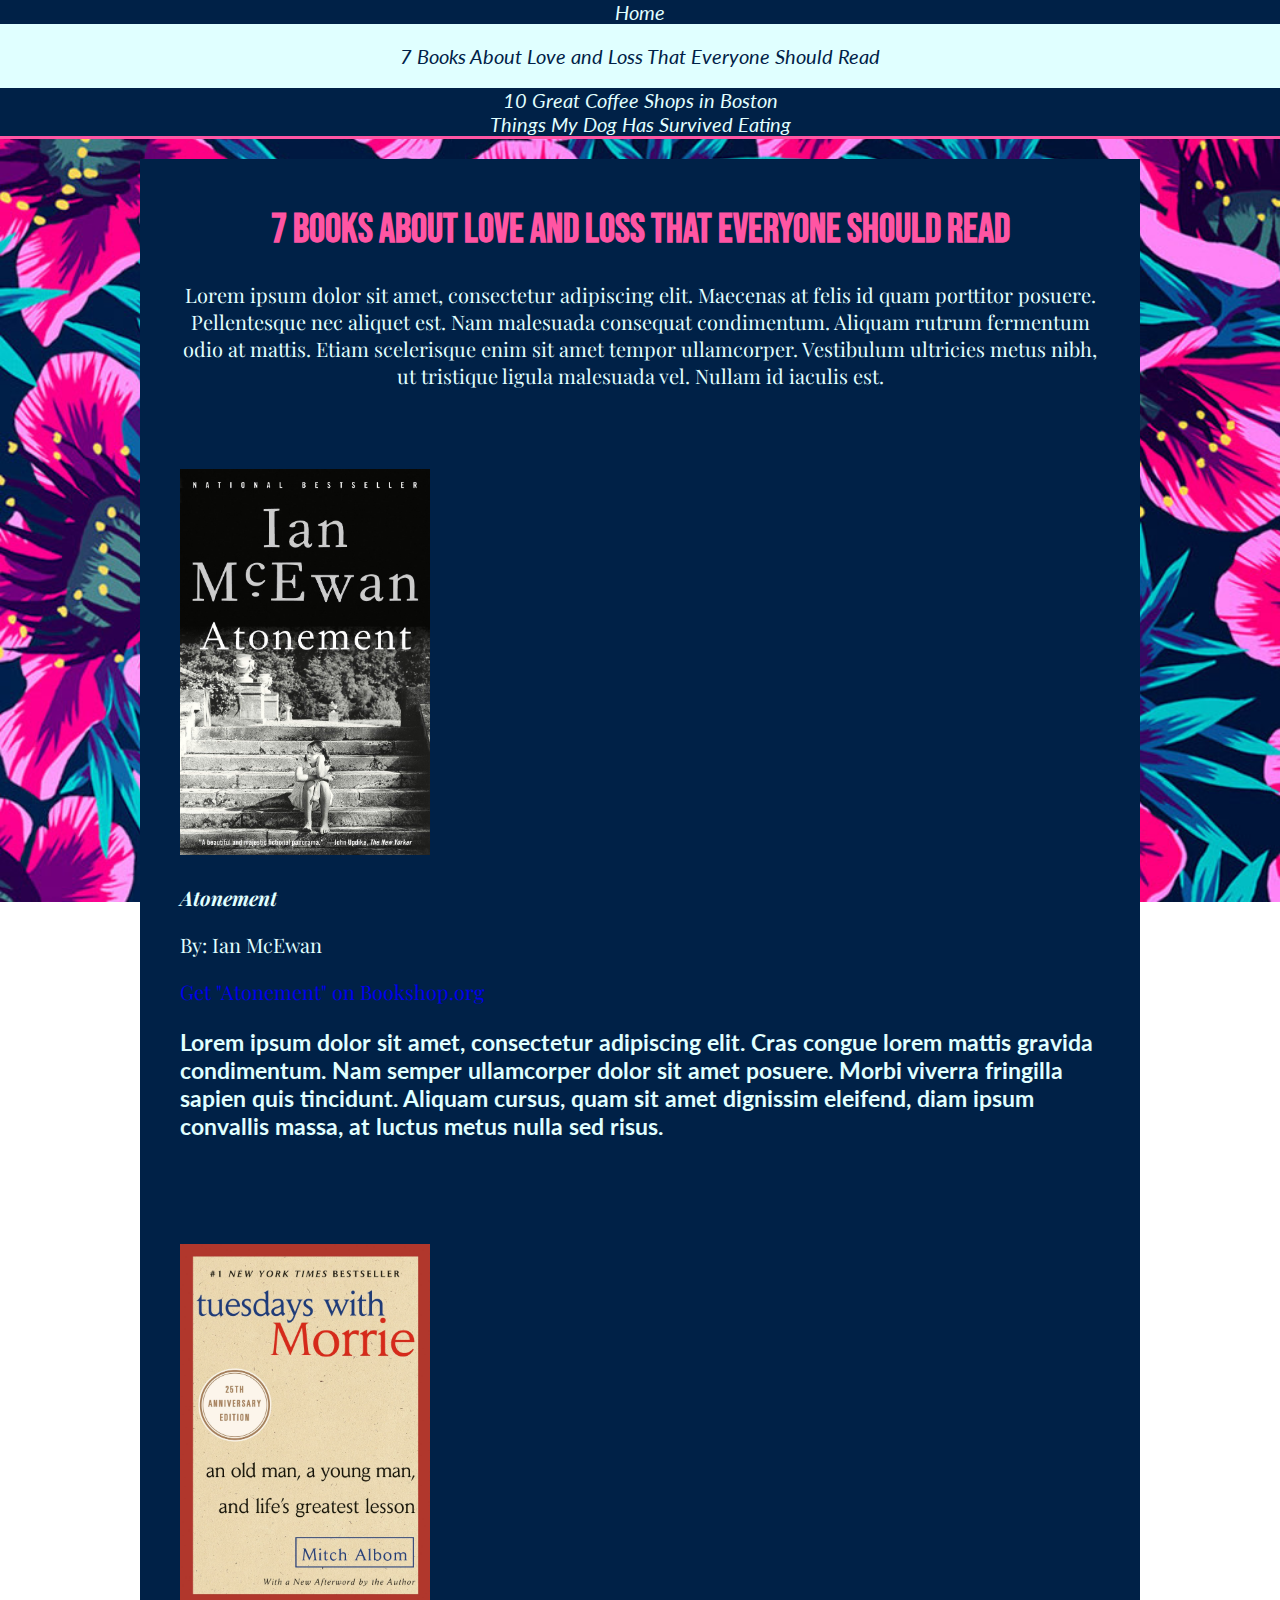
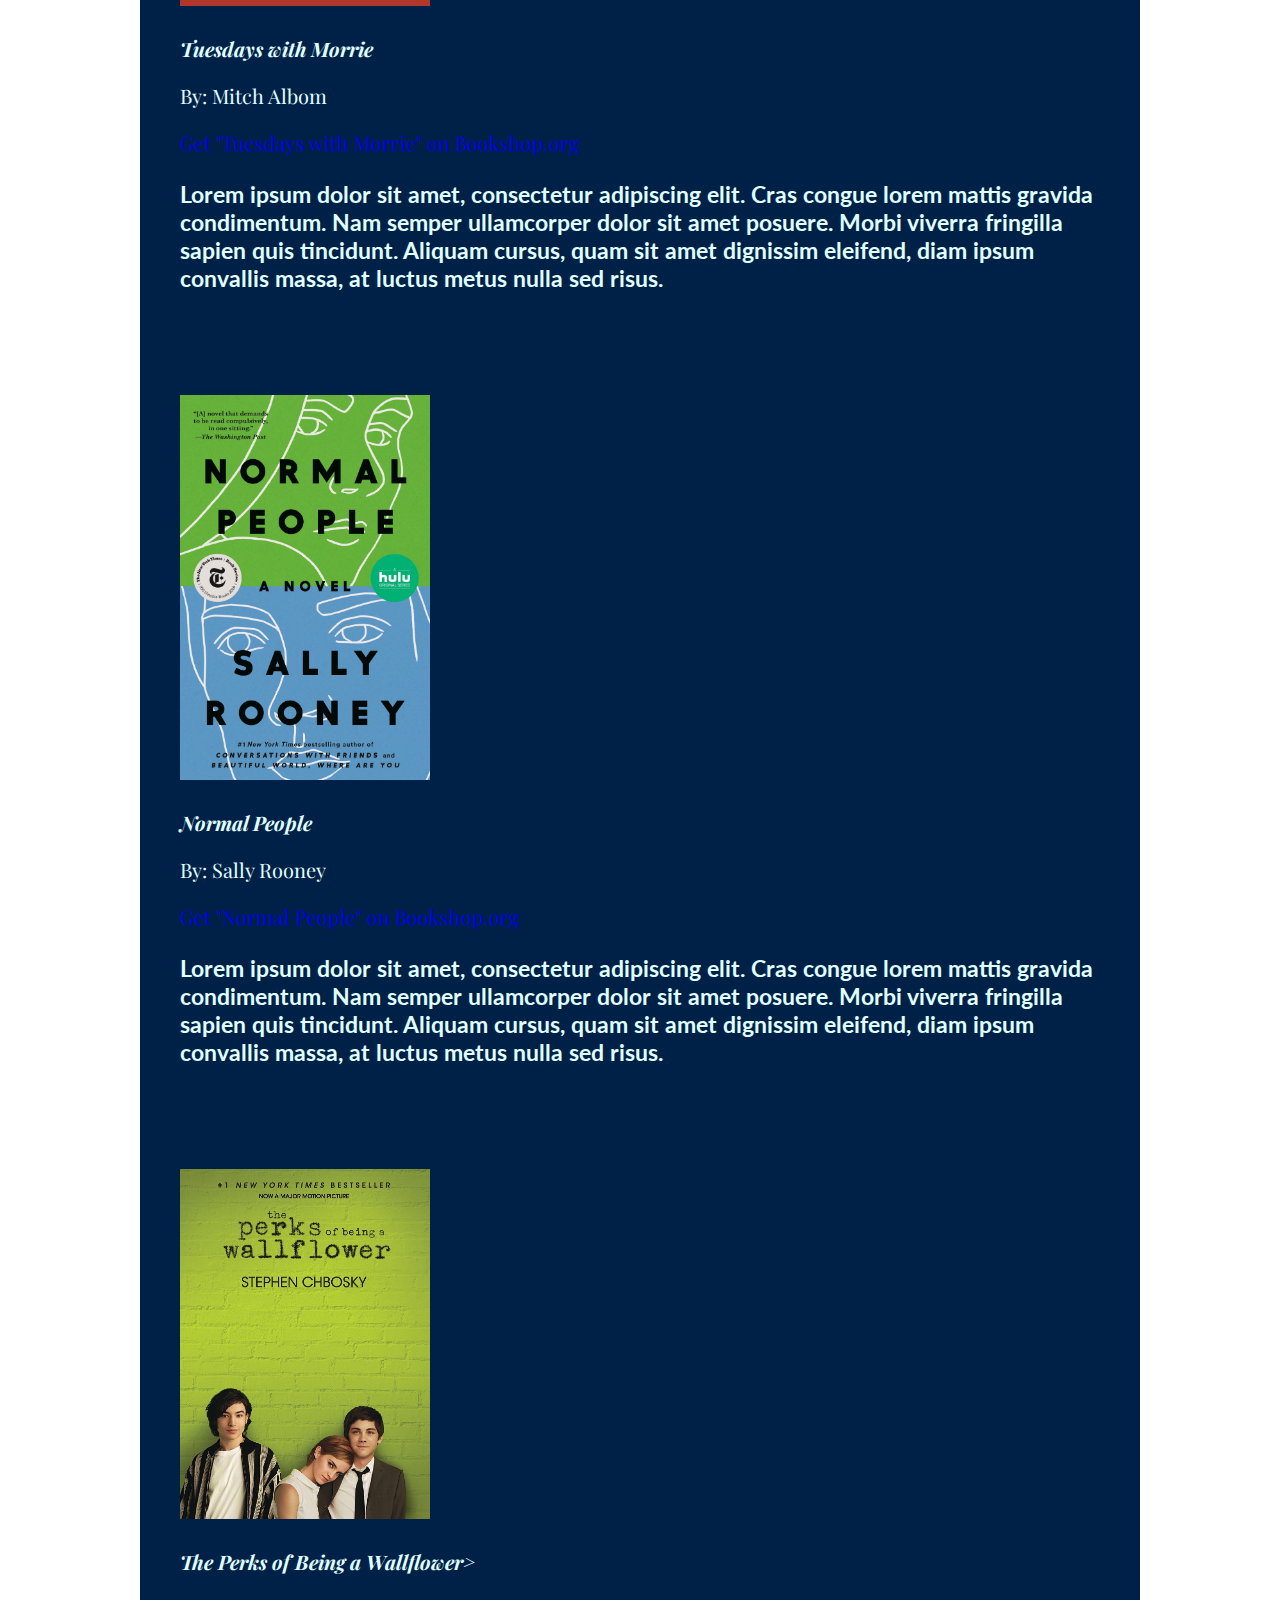
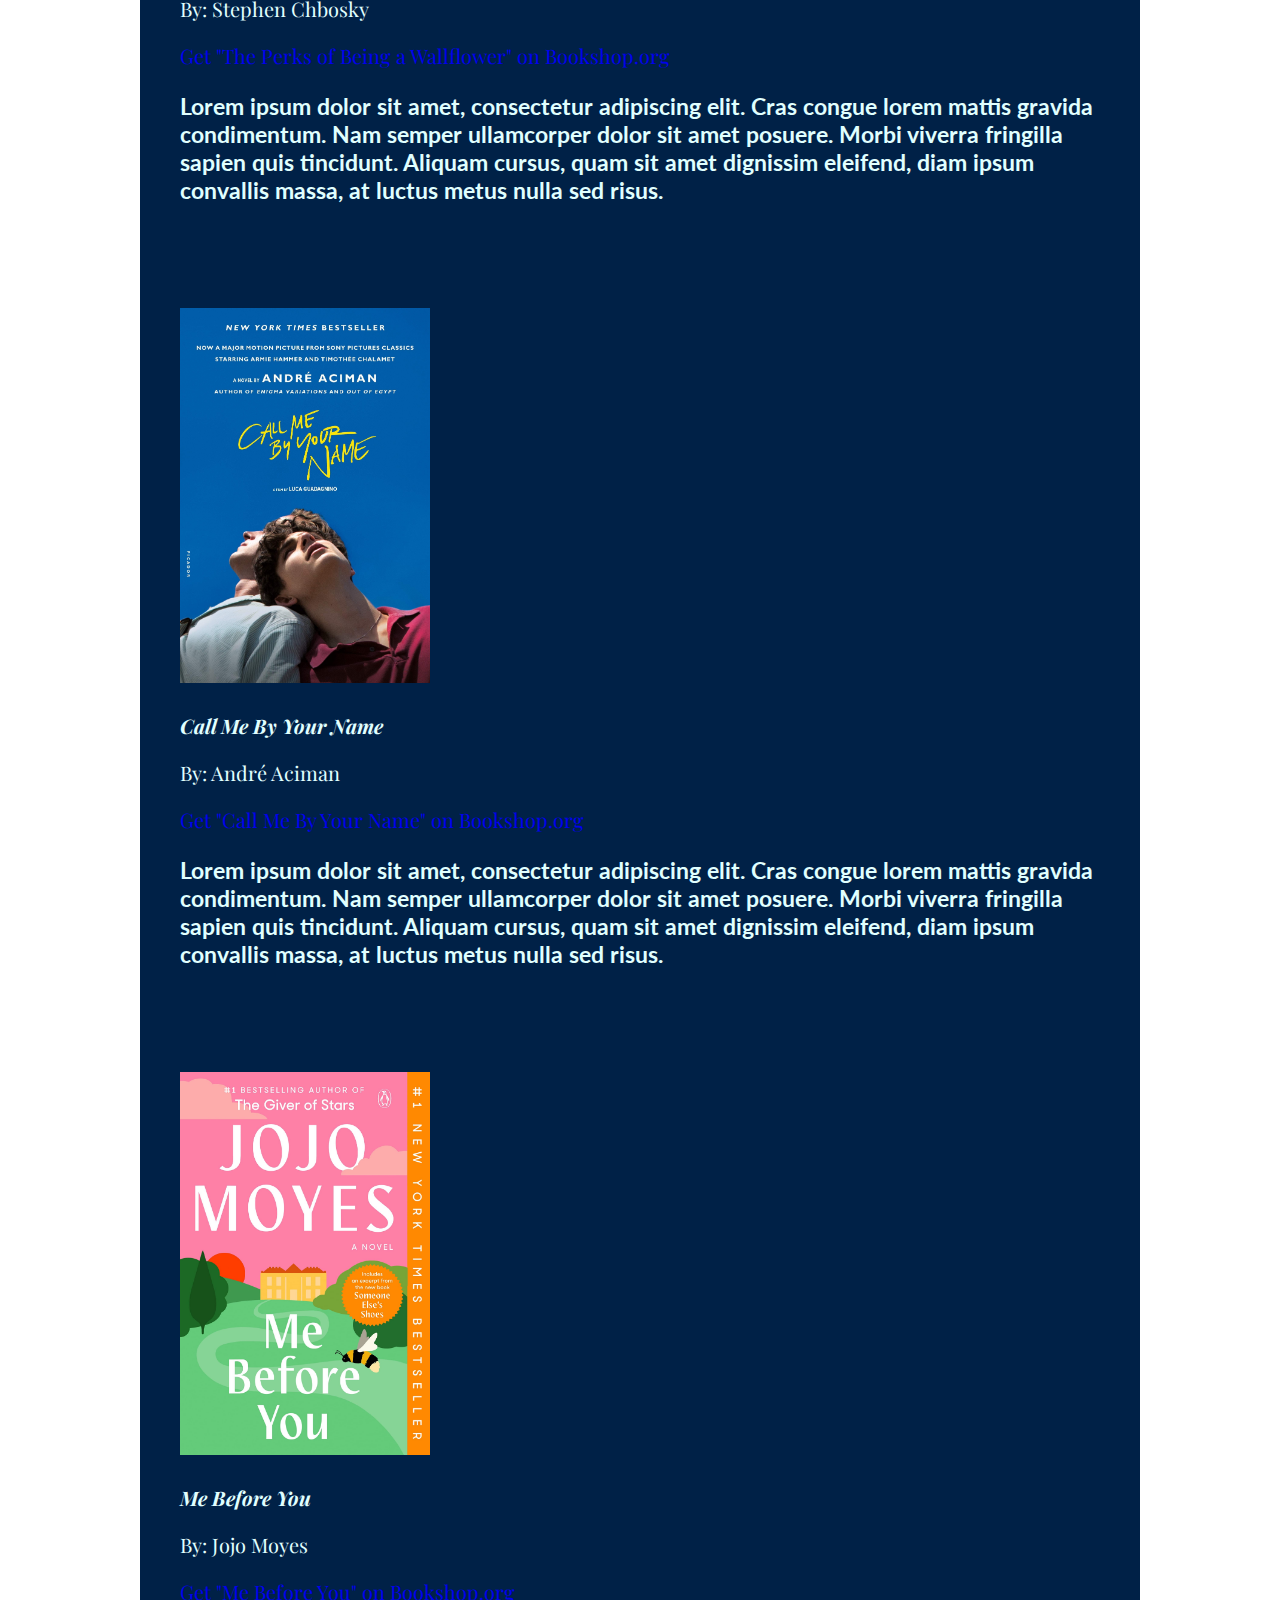
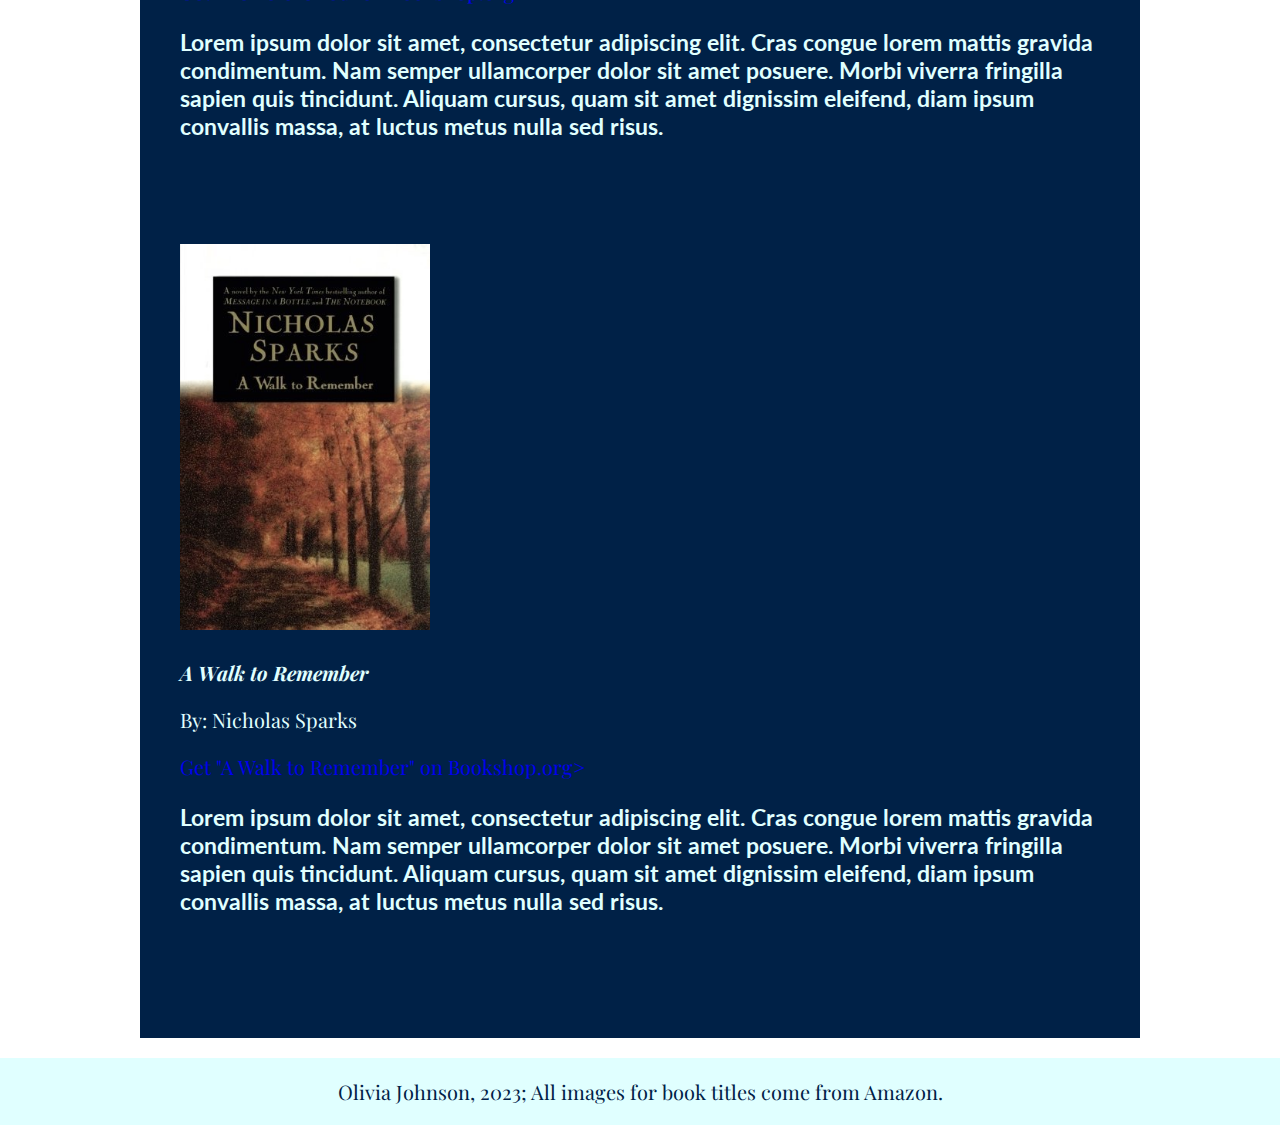
<file: page1.html>
<!DOCTYPE html>
<html lang="en" dir="ltr">
  <head>
    <meta charset="utf-8">
    <title>7 Books About Love and Loss That Everyone Should Read</title>

    <link rel="preconnect" href="https://fonts.googleapis.com">
<link rel="preconnect" href="https://fonts.gstatic.com" crossorigin>
<link href="https://fonts.googleapis.com/css2?family=Bebas+Neue&family=Lato:wght@100&family=Playfair+Display:wght@600&display=swap" rel="stylesheet">

    <link rel="stylesheet" href="my-styles.css">
  </head>

  <body class="media-list">
    <a class="skip-link" href="#content">Skip to content</a>
    <nav>
    	<ul>
				     <li><a href="index.html">Home</a></li>
        <li><a class="active" href="page1.html">7 Books About Love and Loss That Everyone Should Read</a></li>
        <li><a href="page2.html">10 Great Coffee Shops in Boston</a></li>
        <li><a href="page3.html">Things My Dog Has Survived Eating</a></li>
			</ul>
    </nav>

    <main id="content">
      <h1 style="text-align:center;">7 Books About Love and Loss That Everyone Should Read</h1>
      <p style="text-align:center;color:#e0ffff;">Lorem ipsum dolor sit amet, consectetur adipiscing elit. Maecenas at felis id quam porttitor posuere. Pellentesque nec aliquet est. Nam malesuada consequat condimentum. Aliquam rutrum fermentum odio at mattis. Etiam scelerisque enim sit amet tempor ullamcorper. Vestibulum ultricies metus nibh, ut tristique ligula malesuada vel. Nullam id iaculis est.</p>
      <section class="media-holder">
        <div class="image-holder">
         <img src="img/atonement.jpg" alt="Book cover of Atonement by Ian McEwan of a young girl in a dress sitting on concrete steps and looking off into the distance in black and white">
        </div>
        <div class="text-holder">
          <h2 style="color:#e0ffff;">Atonement</h2>
          <p style="color:#e0ffff;">By: Ian McEwan</p>
          <p style="color:#e0ffff;"><a href="https://bookshop.org/p/books/atonement-ian-mcewan/8515977?ean=9780385721790">Get "Atonement" on Bookshop.org</a></p>
          <h3 style="color:#e0ffff;">Lorem ipsum dolor sit amet, consectetur adipiscing elit. Cras congue lorem mattis gravida condimentum. Nam semper ullamcorper dolor sit amet posuere. Morbi viverra fringilla sapien quis tincidunt. Aliquam cursus, quam sit amet dignissim eleifend, diam ipsum convallis massa, at luctus metus nulla sed risus.</h3>
        </div>
      </section>

      <section class="media-holder">
        <div class="image-holder">
          <img src="img/tuesdays-with-morrie.jpg" alt="Book cover of the 25th Anniversary Edition of Tuesdays with Morrie by Mitch Albom with blue and red typography and a red rectangular border surrrounding the frame">
        </div>
        <div class="text-holder">
          <h2 style="color:#e0ffff;">Tuesdays with Morrie</h2>
          <p style="color:#e0ffff;">By: Mitch Albom</p>
          <p style="color:#e0ffff;"><a href="https://bookshop.org/p/books/tuesdays-with-morrie-an-old-man-a-young-man-and-life-s-greatest-lesson-mitch-albom/285074?ean=9780767905923">Get "Tuesdays with Morrie" on Bookshop.org</a></p>
          <h3 style="color:#e0ffff;">Lorem ipsum dolor sit amet, consectetur adipiscing elit. Cras congue lorem mattis gravida condimentum. Nam semper ullamcorper dolor sit amet posuere. Morbi viverra fringilla sapien quis tincidunt. Aliquam cursus, quam sit amet dignissim eleifend, diam ipsum convallis massa, at luctus metus nulla sed risus.</h3>
        </div>
      </section>

      <section class="media-holder">
        <div class="image-holder">
        <img src="img/normal-people.jpg" alt="Book cover of Normal People by Sally Rooney with a white thin-line drawing of a woman's face in front of a green backdrop in the top half and a man's face in front of a blue backdrop on the bottom half">
        </div>
        <div class="text-holder">
          <h2 style="color:#e0ffff;">Normal People</h2>
          <p style="color:#e0ffff;">By: Sally Rooney</p>
          <p style="color:#e0ffff;"><a href="https://bookshop.org/p/books/normal-people-sally-rooney/9574679?ean=9781984822185">Get "Normal People" on Bookshop.org</a></p>
          <h3 style="color:#e0ffff;">Lorem ipsum dolor sit amet, consectetur adipiscing elit. Cras congue lorem mattis gravida condimentum. Nam semper ullamcorper dolor sit amet posuere. Morbi viverra fringilla sapien quis tincidunt. Aliquam cursus, quam sit amet dignissim eleifend, diam ipsum convallis massa, at luctus metus nulla sed risus.</h3>
        </div>
      </section>

      <section class="media-holder">
        <div class="image-holder">
          <img src="img/the-perks-of-being-a-wallflower.jpg" alt="Book cover of The Perks of Being a Wallflower by Stephen Chbosky showing the movie actors (from left to right) Ezra Miller, who plays Patrick, Emma Watson, who plays Sam, and Logan Lerman, who plays Charlie, in front of a bright green brick wall">
        </div>
        <div class="text-holder">
          <h2 style="color:#e0ffff;">The Perks of Being a Wallflower></h2>
          <p style="color:#e0ffff;">By: Stephen Chbosky</p>
          <p style="color:#e0ffff;"><a href="https://bookshop.org/p/books/the-perks-of-being-a-wallflower-stephen-chbosky/7061668?ean=9780671027346">Get "The Perks of Being a Wallflower" on Bookshop.org</a></p>
          <h3 style="color:#e0ffff;">Lorem ipsum dolor sit amet, consectetur adipiscing elit. Cras congue lorem mattis gravida condimentum. Nam semper ullamcorper dolor sit amet posuere. Morbi viverra fringilla sapien quis tincidunt. Aliquam cursus, quam sit amet dignissim eleifend, diam ipsum convallis massa, at luctus metus nulla sed risus.</h3>
        </div>
      </section>

      <section class="media-holder">
        <div class="image-holder">
          <img src="img/call-me-by-your-name.jpg" alt="Book cover of Call Me By Your Name by André Aciman showing the movie actors (from left to right) Armie Hammer, who plays Oliver, and Timothée Chalamet, who plays Elio, in front of a blue sky as Elio's head rests on Oliver's shoulder">
        </div>
        <div class="text-holder">
          <h2 style="color:#e0ffff;">Call Me By Your Name</h2>
          <p style="color:#e0ffff;">By: André Aciman</p>
          <p style="color:#e0ffff;"><a href="https://bookshop.org/p/books/call-me-by-your-name-andre-aciman/8982495?ean=9781250169440">Get "Call Me By Your Name" on Bookshop.org</a></p>
          <h3 style="color:#e0ffff;">Lorem ipsum dolor sit amet, consectetur adipiscing elit. Cras congue lorem mattis gravida condimentum. Nam semper ullamcorper dolor sit amet posuere. Morbi viverra fringilla sapien quis tincidunt. Aliquam cursus, quam sit amet dignissim eleifend, diam ipsum convallis massa, at luctus metus nulla sed risus.</h3>
        </div>
      </section>

      <section class="media-holder">
        <div class="image-holder">
          <img src="img/me-before-you.jpg" alt="Book cover of Me Before You by Jojo Moyes showing a cartoon illustration of a castle with a large green yard in front of a pink sky as a bee flies near the title">
        </div>
        <div class="text-holder">
          <h2 style="color:#e0ffff;">Me Before You</h2>
          <p style="color:#e0ffff;">By: Jojo Moyes</p>
          <p style="color:#e0ffff;"><a href="https://bookshop.org/p/books/me-before-you-jojo-moyes/586234?ean=9780143124542">Get "Me Before You" on Bookshop.org</a></p>
          <h3 style="color:#e0ffff;">Lorem ipsum dolor sit amet, consectetur adipiscing elit. Cras congue lorem mattis gravida condimentum. Nam semper ullamcorper dolor sit amet posuere. Morbi viverra fringilla sapien quis tincidunt. Aliquam cursus, quam sit amet dignissim eleifend, diam ipsum convallis massa, at luctus metus nulla sed risus.</h3>
        </div>
      </section>

      <section class="media-holder">
        <div class="image-holder">
          <img src="img/a-walk-to-remember.jpg" alt="Book cover of A Walk to Remember by Nicholas Sparks showing an autumn scene with a path shaded by large trees and fallen orange and brown covering the straight path">
        </div>
        <div class="text-holder">
          <h2 style="color:#e0ffff;">A Walk to Remember</h2>
          <p style="color:#e0ffff;">By: Nicholas Sparks</p>
          <p style="color:#e0ffff;"><a href="https://bookshop.org/p/books/a-walk-to-remember-nicholas-sparks/15285578?ean=9781538764701">Get "A Walk to Remember" on Bookshop.org></a></p>
          <h3 style="color:#e0ffff;">Lorem ipsum dolor sit amet, consectetur adipiscing elit. Cras congue lorem mattis gravida condimentum. Nam semper ullamcorper dolor sit amet posuere. Morbi viverra fringilla sapien quis tincidunt. Aliquam cursus, quam sit amet dignissim eleifend, diam ipsum convallis massa, at luctus metus nulla sed risus.</h3>
        </div>
      </section>


    </main>

    <footer>Olivia Johnson, 2023; All images for book titles come from Amazon.</footer>
  </body>
</html>
</file>
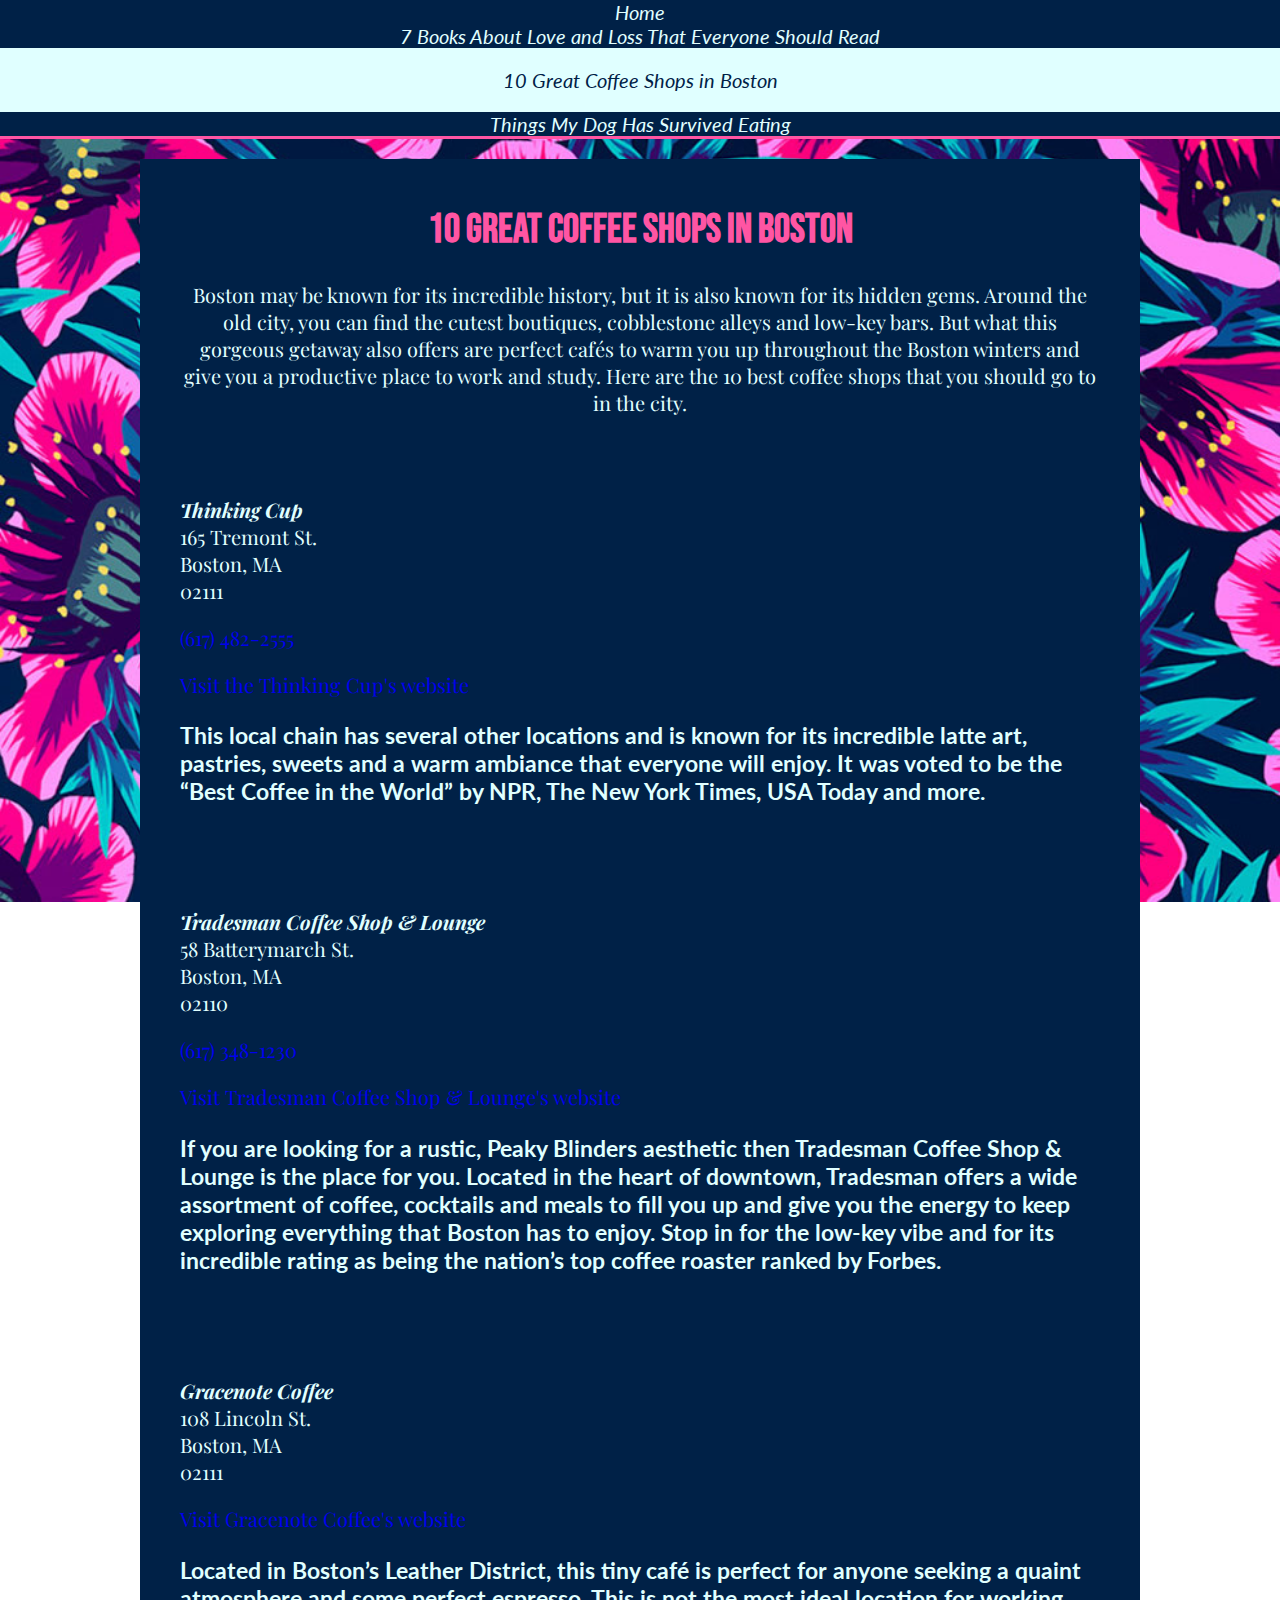
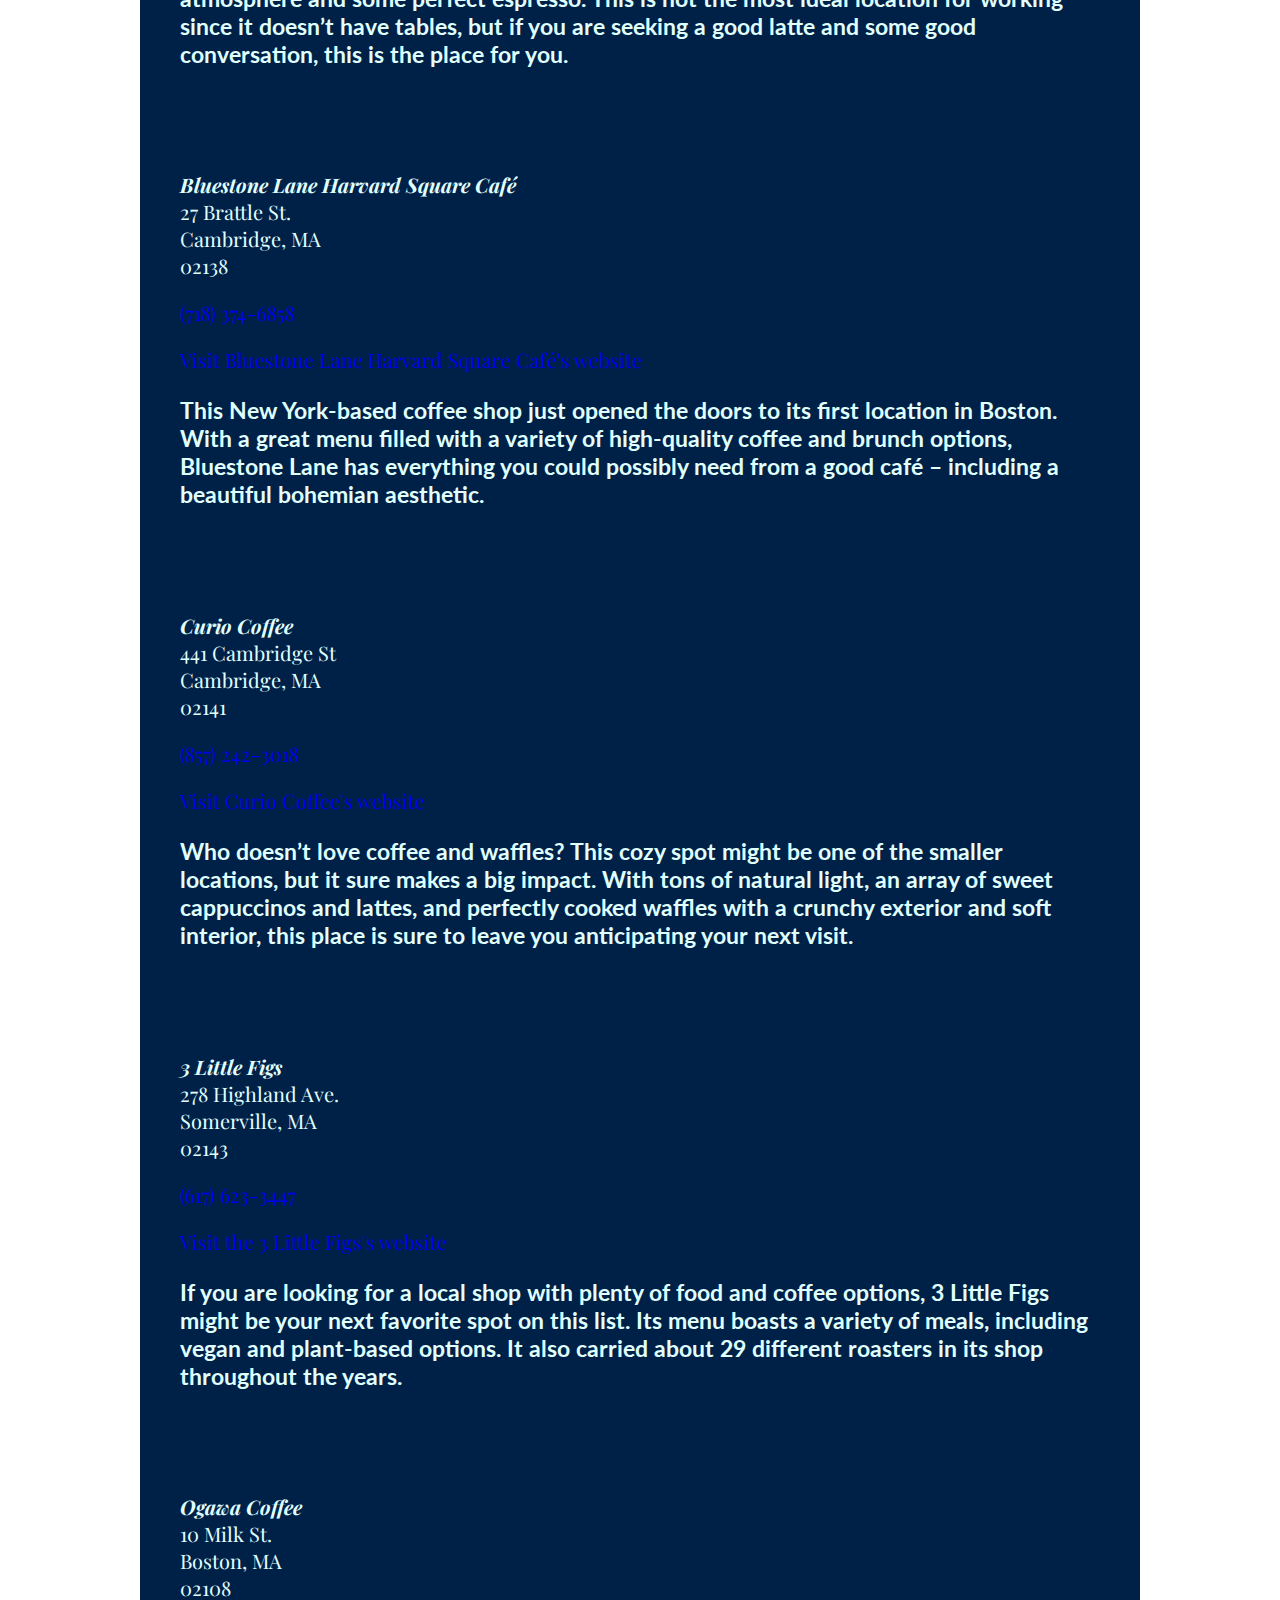
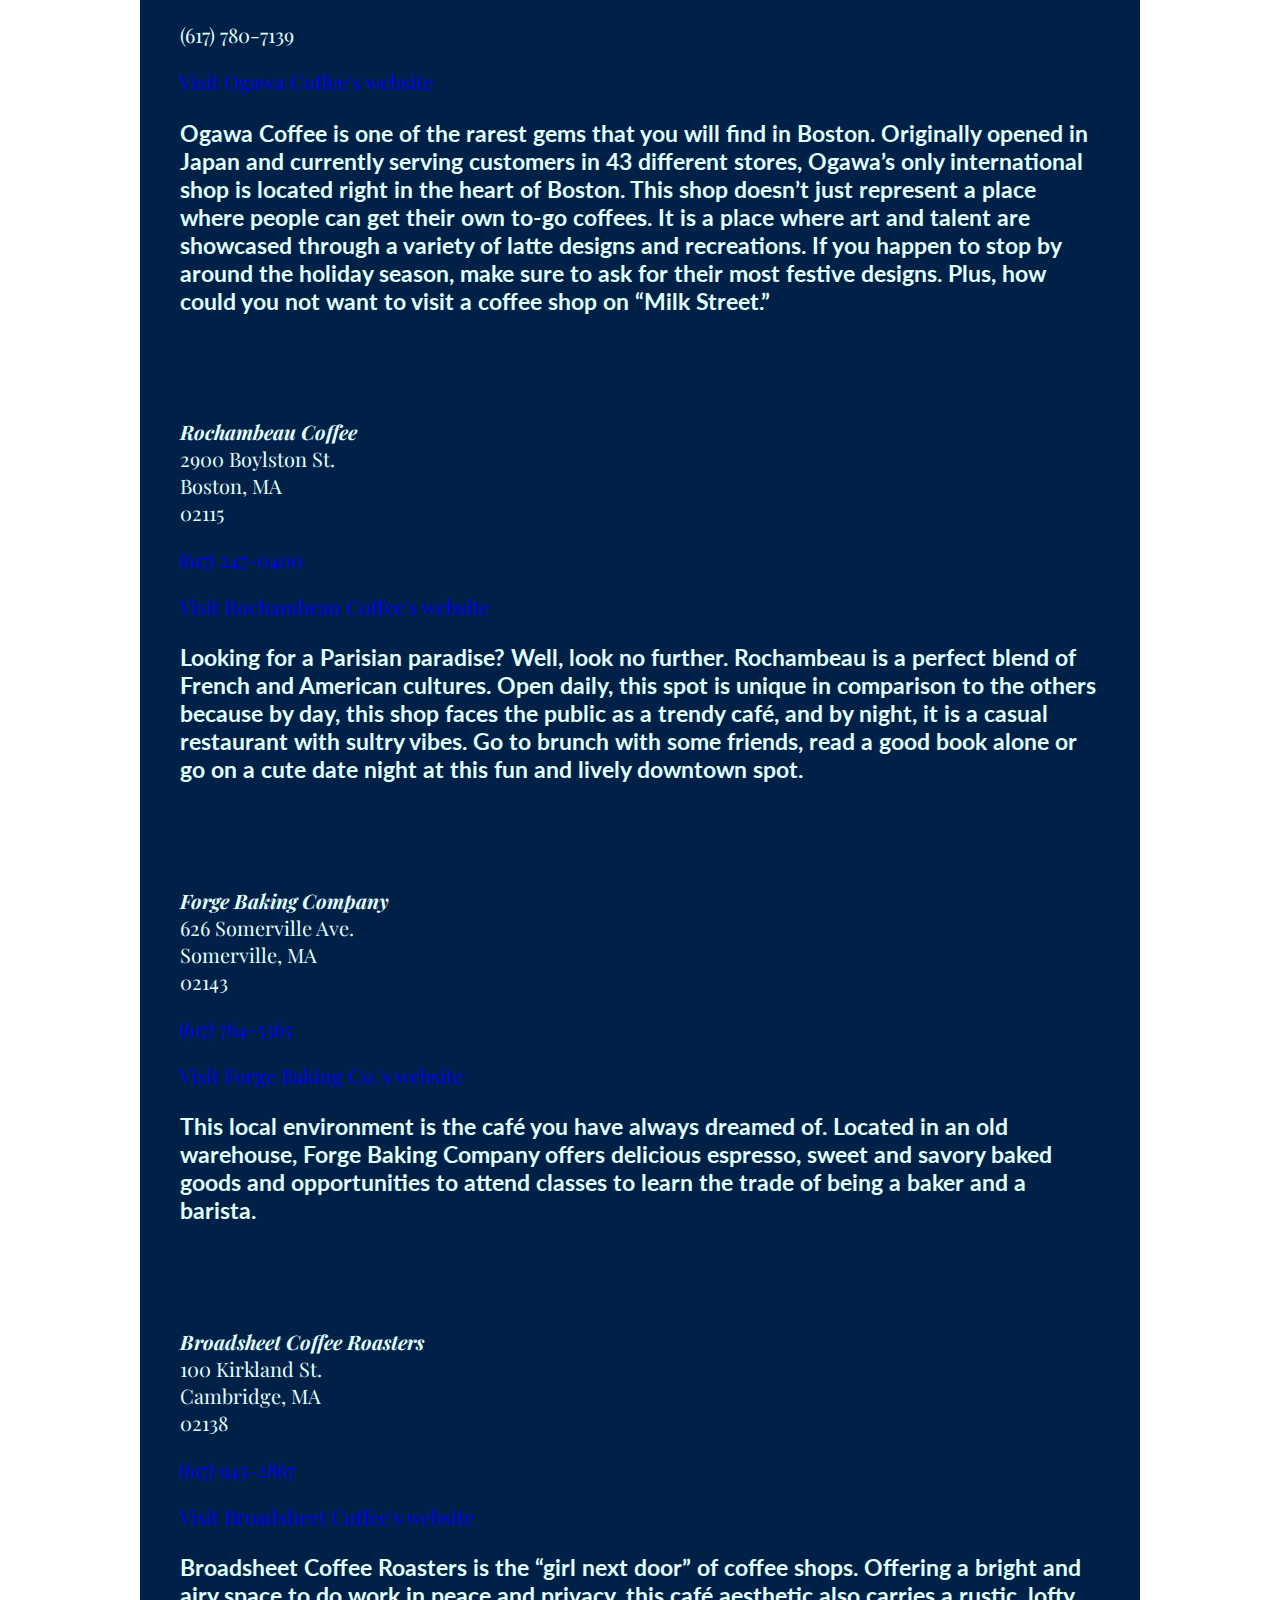
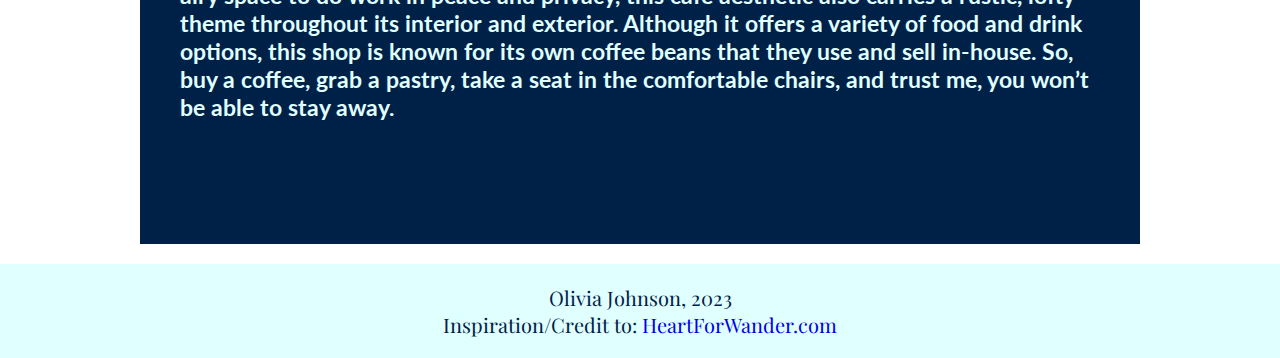
<file: page2.html>
<!DOCTYPE html>
<html lang="en" dir="ltr">
  <head>
    <meta charset="utf-8">
    <title>10 Great Coffee Shops in Boston</title>

   <link rel="preconnect" href="https://fonts.googleapis.com">
<link rel="preconnect" href="https://fonts.gstatic.com" crossorigin>
<link href="https://fonts.googleapis.com/css2?family=Bebas+Neue&family=Lato:wght@100&family=Playfair+Display:wght@600&display=swap" rel="stylesheet">

    <link rel="stylesheet" href="my-styles.css">
  </head>
  <body>
    <a class="skip-link" href="#content">Skip to content</a>
    <nav>
			<ul>
				     <li><a href="index.html">Home</a></li>
        <li><a href="page1.html">7 Books About Love and Loss That Everyone Should Read</a></li>
        <li><a class="active" href="page2.html">10 Great Coffee Shops in Boston</a></li>
        <li><a href="page3.html">Things My Dog Has Survived Eating</a></li>
			</ul>
		</nav>

    <main id="content">
      <h1 style="text-align:center;">10 Great Coffee Shops in Boston</h1>
      <p style="text-align:center;color:#e0ffff;">Boston may be known for its incredible history, but it is also known for its hidden gems. Around the old city, you can find the cutest boutiques, cobblestone alleys and low-key bars. But what this gorgeous getaway also offers are perfect cafés to warm you up throughout the Boston winters and give you a productive place to work and study. Here are the 10 best coffee shops that you should go to in the city.</p>

      <section class="location-holder">
				<div class="text-holder">
					<h2 style="color:#e0ffff;">Thinking Cup</h2>
					<address style="color:#e0ffff;">
						165 Tremont St.<br>
						Boston, MA<br>
						02111<br>
						<p style="color:#e0ffff;"><a href="tel:+16174825555">(617) 482-2555</a>
					</address>
					<p style="color:#e0ffff;"><a href="http://thinkingcup.com/">Visit the Thinking Cup's website</a></p>
					<h3 style="color:#e0ffff;">This local chain has several other locations and is known for its incredible latte art, pastries, sweets and a warm ambiance that everyone will enjoy. It was voted to be the “Best Coffee in the World” by NPR, The New York Times, USA Today and more.</h3>
				</div>
			</section>
			<section class="location-holder">
				<div class="text-holder">
					<h2>Tradesman Coffee Shop & Lounge</h2>
					<address>
						58 Batterymarch St.<br>
						Boston, MA<br>
						02110<br>
						<p style="color:#e0ffff;"><a href="tel:+16173481230">(617) 348-1230</a>
					</address>
					<p style="color:#e0ffff;"><a href="http://www.tradesmanboston.com/index.html">Visit Tradesman Coffee Shop & Lounge's website</a></p>
					<h3>If you are looking for a rustic, Peaky Blinders aesthetic then Tradesman Coffee Shop & Lounge is the place for you. Located in the heart of downtown, Tradesman offers a wide assortment of coffee, cocktails and meals to fill you up and give you the energy to keep exploring everything that Boston has to enjoy. Stop in for the low-key vibe and for its incredible rating as being the nation’s top coffee roaster ranked by Forbes.</h3>
				</div>
			</section>
			<section class="location-holder">
				<div class="text-holder">
					<h2 style="color:#e0ffff;">Gracenote Coffee</h2>
					<address style="color:#e0ffff;">
						108 Lincoln St.<br>
						Boston, MA<br>
						02111<br>
					</address>
					<p style="color:#e0ffff;"><a href="https://www.gracenotecoffee.com/">Visit Gracenote Coffee's website</a></p>
					<h3 style="color:#e0ffff;">Located in Boston’s Leather District, this tiny café is perfect for anyone seeking a quaint atmosphere and some perfect espresso. This is not the most ideal location for working since it doesn’t have tables, but if you are seeking a good latte and some good conversation, this is the place for you.</h3>
				</div>
			</section>
			<section class="location-holder">
				<div class="text-holder">
					<h2 style="color:#e0ffff;">Bluestone Lane Harvard Square Café</h2>
					<address style="color:#e0ffff;">
						27 Brattle St.<br>
						Cambridge, MA<br>
						02138<br>
					<p style="color:#e0ffff;"><a href="tel:+17183746858">(718) 374-6858</a>
					</address>
					<p style="color:#e0ffff;"><a href="https://bluestonelane.com/cafes/harvard-square-27-brattle-st-cambridge/">Visit Bluestone Lane Harvard Square Café's website</a></p>
					<h3 style="color:#e0ffff;">This New York-based coffee shop just opened the doors to its first location in Boston. With a great menu filled with a variety of high-quality coffee and brunch options, Bluestone Lane has everything you could possibly need from a good café – including a beautiful bohemian aesthetic.</h3>
				</div>
			</section>
			<section class="location-holder">
				<div class="text-holder">
					<h2 style="color:#e0ffff;">Curio Coffee</h2>
					<address style="color:#e0ffff;">
						441 Cambridge St<br>
						Cambridge, MA<br>
						02141<br>
						<p style="color:#e0ffff;"><a href="tel:+18572423018">(857) 242-3018</a>
					</address>
					<p style="color:#e0ffff;"><a href="https://curiocoffee.square.site/">Visit Curio Coffee's website</a></p>
					<h3 style="color:#e0ffff;">Who doesn’t love coffee and waffles? This cozy spot might be one of the smaller locations, but it sure makes a big impact. With tons of natural light, an array of sweet cappuccinos and lattes, and perfectly cooked waffles with a crunchy exterior and soft interior, this place is sure to leave you anticipating your next visit.</h3>
				</div>
			</section>
			<section class="location-holder">
				<div class="text-holder">
					<h2 style="color:#e0ffff;">3 Little Figs</h2>
					<address style="color:#e0ffff;">
						278 Highland Ave.<br>
						Somerville, MA<br>
						02143<br>
					<p style="color:#e0ffff;"><a href="tel:+16176233447">(617) 623-3447</a>
					</address>
					<p style="color:#e0ffff;"><a href="https://www.3littlefigs.com/">Visit the 3 Little Figs's website</a></p>
					<h3 style="color:#e0ffff;">If you are looking for a local shop with plenty of food and coffee options, 3 Little Figs might be your next favorite spot on this list. Its menu boasts a variety of meals, including vegan and plant-based options. It also carried about 29 different roasters in its shop throughout the years.</h3>
				</div>
			</section>
			<section class="location-holder">
				<div class="text-holder">
					<h2 style="color:#e0ffff;">Ogawa Coffee</h2>
					<address style="color:#e0ffff;">
						10 Milk St.<br>
						Boston, MA<br>
						02108<br>
						<p style="color:#e0ffff;"><a href="tel:+16177807139" style="color:#e0ffff;">(617) 780-7139</a>
					</address>
					<p style="color:#e0ffff;"><a href="http://www.ogawacoffeeusa.com/">Visit Ogawa Coffee's website</a></p>
					<h3 style="color:#e0ffff;">Ogawa Coffee is one of the rarest gems that you will find in Boston. Originally opened in Japan and currently serving customers in 43 different stores, Ogawa’s only international shop is located right in the heart of Boston. This shop doesn’t just represent a place where people can get their own to-go coffees. It is a place where art and talent are showcased through a variety of latte designs and recreations. If you happen to stop by around the holiday season, make sure to ask for their most festive designs. Plus, how could you not want to visit a coffee shop on “Milk Street.”</h3>
				</div>
			</section>
			<section class="location-holder">
				<div class="text-holder">
					<h2 style="color:#e0ffff;">Rochambeau Coffee</h2>
					<address style="color:#e0ffff;">
						2900 Boylston St.<br>
						Boston, MA<br>
						02115<br>
						<p style="color:#e0ffff;"><a href="tel:+16172470400">(617) 247-0400</a>
					</address>
					<p style="color:#e0ffff;"><a href="https://www.rochambeauboston.com/">Visit Rochambeau Coffee's website</a></p>
					<h3 style="color:#e0ffff;">Looking for a Parisian paradise? Well, look no further. Rochambeau is a perfect blend of French and American cultures. Open daily, this spot is unique in comparison to the others because by day, this shop faces the public as a trendy café, and by night, it is a casual restaurant with sultry vibes. Go to brunch with some friends, read a good book alone or go on a cute date night at this fun and lively downtown spot.</h3>
				</div>
			</section>
			<section class="location-holder">
				<div class="text-holder">
					<h2 style="color:#e0ffff;">Forge Baking Company</h2>
					<address style="color:#e0ffff;">
						626 Somerville Ave.<br>
						Somerville, MA<br>
						02143<br>
						<p style="color:#e0ffff;"><a href="tel:+16177645365">(617) 764-5365</a>
					</address>
					<p style="color:#e0ffff;"><a href="https://www.forgebakingco.com/">Visit Forge Baking Co.'s website</a></p>
					<h3 style="color:#e0ffff;">This local environment is the café you have always dreamed of. Located in an old warehouse, Forge Baking Company offers delicious espresso, sweet and savory baked goods and opportunities to attend classes to learn the trade of being a baker and a barista.</h3>
				</div>
			</section>
			<section class="location-holder">
				<div class="text-holder">
					<h2 style="color:#e0ffff;">Broadsheet Coffee Roasters</h2>
					<address style="color:#e0ffff;">
						100 Kirkland St.<br>
						Cambridge, MA<br>
						02138<br>
						<p style="color:#e0ffff;"><a href="tel:+16179452867">(617) 945-2867</a>
					</address>
					<p style="color:#e0ffff;"><a href="https://www.broadsheetcoffee.com/">Visit Broadsheet Coffee's website</a></p>
					<h3 style="color:#e0ffff;">Broadsheet Coffee Roasters is the “girl next door” of coffee shops. Offering a bright and airy space to do work in peace and privacy, this café aesthetic also carries a rustic, lofty theme throughout its interior and exterior. Although it offers a variety of food and drink options, this shop is known for its own coffee beans that they use and sell in-house. So, buy a coffee, grab a pastry, take a seat in the comfortable chairs, and trust me, you won’t be able to stay away.</h3>
				</div>
			</section>
    </main>

<footer>Olivia Johnson, 2023<br>
Inspiration/Credit to: <a href="https://heartforwander.com/10-best-coffee-shops-in-the-boston-area/">HeartForWander.com</a></footer>
  </body>
</html>
</file>
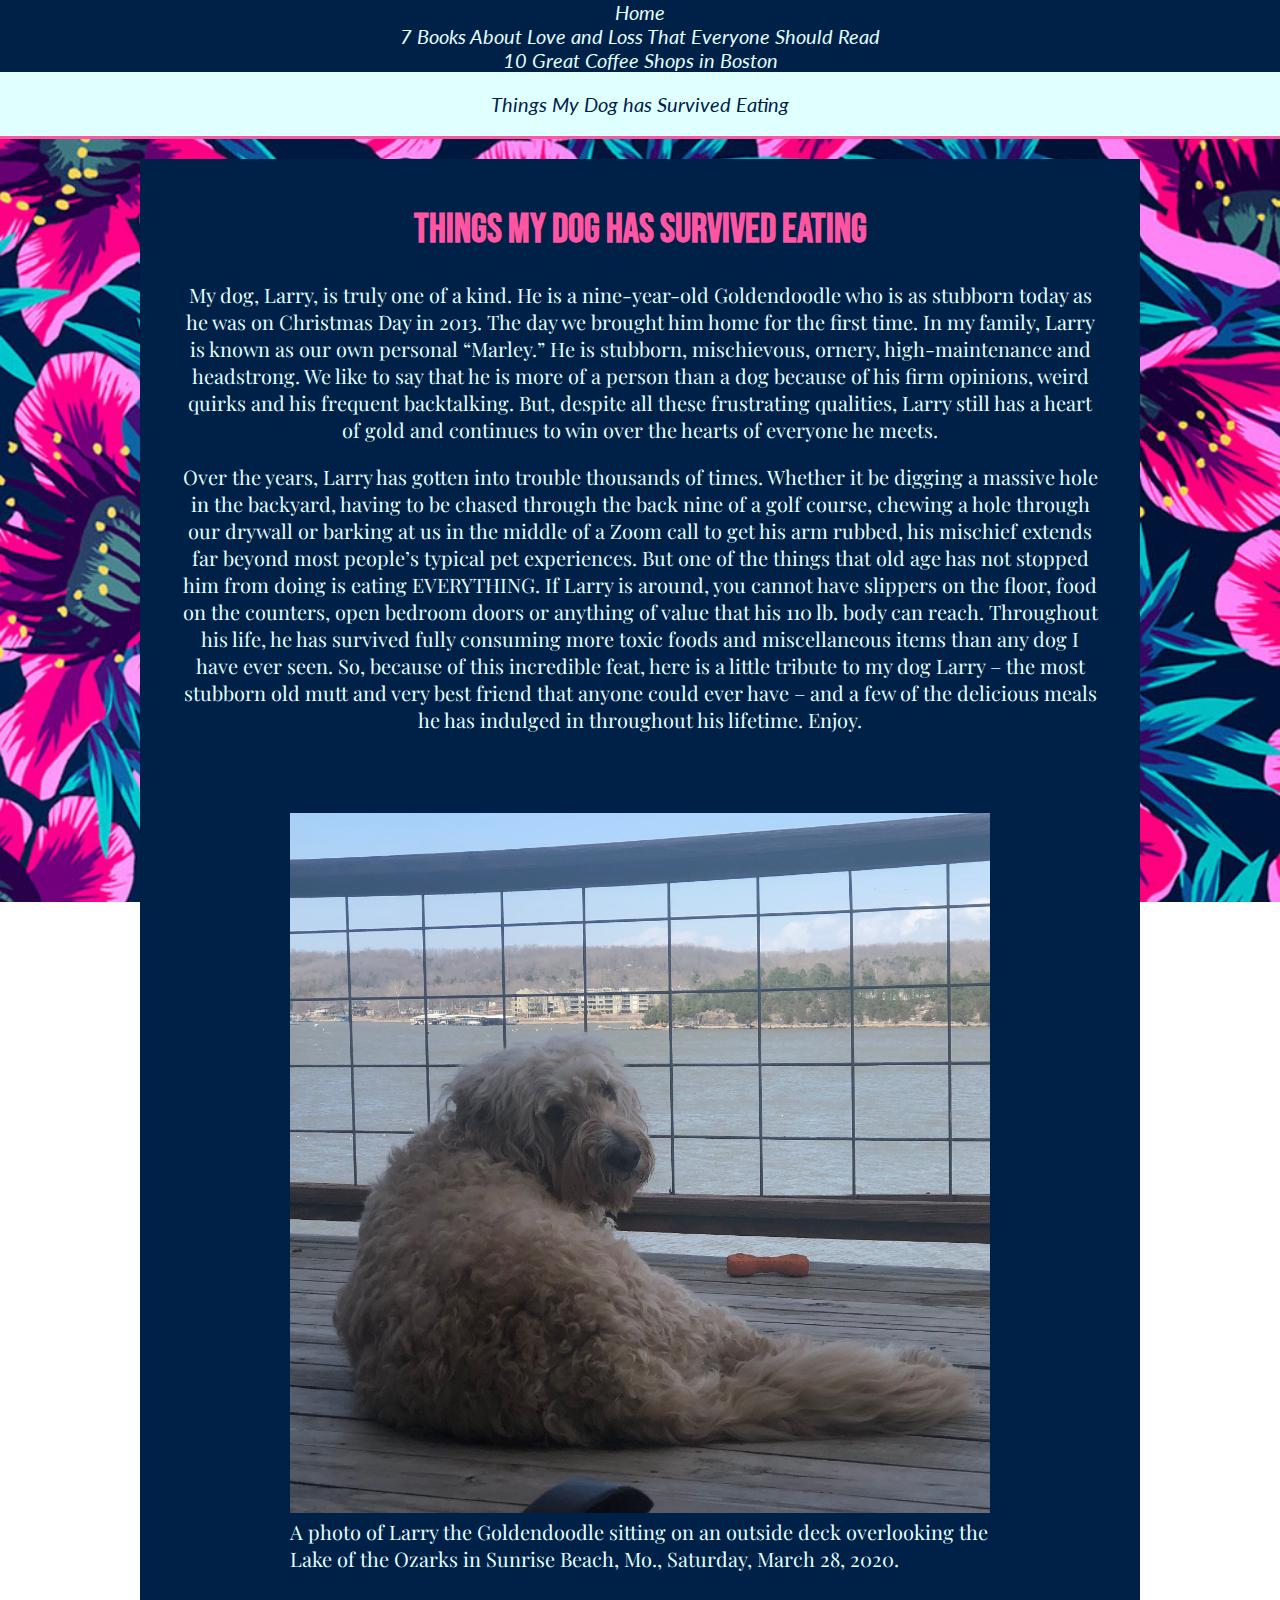
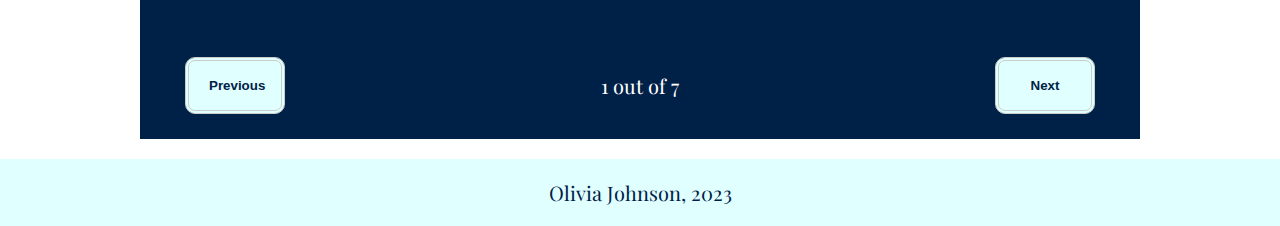
<file: page3.html>
<!DOCTYPE html>
<html lang="en" dir="ltr">
  <head>
    <meta charset="utf-8">
    <title>More Random Info About Me</title>
<link rel="preconnect" href="https://fonts.googleapis.com">
<link rel="preconnect" href="https://fonts.gstatic.com" crossorigin>
<link href="https://fonts.googleapis.com/css2?family=Bebas+Neue&family=Lato:wght@100&family=Playfair+Display:wght@600&display=swap" rel="stylesheet">

    <link rel="stylesheet" href="my-styles.css">

    <script type="text/javascript" src="gallery.js" defer></script>
  </head>
  <body>
    <a class="skip-link" href="#content">Skip to content</a>
    <nav>
			<ul>
				     <li><a href="index.html">Home</a></li>
        <li><a href="page1.html">7 Books About Love and Loss That Everyone Should Read</a></li>
        <li><a href="page2.html">10 Great Coffee Shops in Boston</a></li>
        <li><a class="active" href="page3.html">Things My Dog has Survived Eating</a></li>
			</ul>
		</nav>
    <main id="content">
      <h1 style="text-align:center;">Things My Dog has Survived Eating</h1>
      <p style="text-align:center;color:#e0ffff;">My dog, Larry, is truly one of a kind. He is a nine-year-old Goldendoodle who is as stubborn
today as he was on Christmas Day in 2013. The day we brought him home for the first time. In
my family, Larry is known as our own personal “Marley.” He is stubborn, mischievous, ornery,
high-maintenance and headstrong. We like to say that he is more of a person than a dog
because of his firm opinions, weird quirks and his frequent backtalking. But, despite all these
frustrating qualities, Larry still has a heart of gold and continues to win over the hearts of
everyone he meets.</p>
	      
<p style="text-align:center;color:#e0ffff;">Over the years, Larry has gotten into trouble thousands of times. Whether it be digging a
massive hole in the backyard, having to be chased through the back nine of a golf course,
chewing a hole through our drywall or barking at us in the middle of a Zoom call to get his arm
rubbed, his mischief extends far beyond most people’s typical pet experiences. But one of the
things that old age has not stopped him from doing is eating EVERYTHING. If Larry is around,
you cannot have slippers on the floor, food on the counters, open bedroom doors or anything of
value that his 110 lb. body can reach. Throughout his life, he has survived fully consuming more
toxic foods and miscellaneous items than any dog I have ever seen. So, because of this
incredible feat, here is a little tribute to my dog Larry – the most stubborn old mutt and very best
friend that anyone could ever have – and a few of the delicious meals he has indulged in
throughout his lifetime. Enjoy.</p>

	<figure class="gallery-image hideThis">
      <img src="img/larry-the-goldendoodle.jpg" alt="Larry, a blonde Goldendoodle, stares back at the camera as he sits on a deck overlooking the Lake of the Ozarks on a sunny day.">
      <figcaption style="color:#e0ffff;">
        A photo of Larry the Goldendoodle sitting on an outside deck overlooking the Lake of the Ozarks in Sunrise Beach, Mo., Saturday, March 28, 2020.</figcaption>
    </figure>
       
	<figure class="gallery-image hideThis">
      <img src="img/cookie-dough.jpg" alt="A packaged roll of Pillsbury chocolate chip cookie dough sits on a wood dining room table.">
      <figcaption style="color:#e0ffff;">
        A frozen roll of Pillsbury’s chocolate chip cookie dough in Columbia, Mo., Thursday, April 6, 2023 (Photo/Olivia Johnson).</figcaption>
    </figure>

    <figure class="gallery-image hideThis">
      <img src="img/homework.jpg" alt="A white sheet of homework sits on a dining room table with 11 questions listed for practicing AP-style editing.">
      <figcaption style="color:#e0ffff;">
        An example sheet of Olivia Johnson’s weekend homework for Cross-Platform Editing and Producing II in Columbia, Mo., Thursday, April 6, 2023 (Photo/Olivia Johnson).</figcaption>
    </figure>

    <figure class="gallery-image hideThis">
      <img src="img/pink-socks.jpg" alt="A pair of pink and navy striped socks with white chickens and an egg on each sock sits on a dining room table for the photo.">
      <figcaption style="color:#e0ffff;">
        A pair of Olivia Johnson’s pink and navy-striped socks with a chicken and egg design on the side in Columbia, Mo., Thursday, April 6, 2023 (Photo/Olivia Johnson).</figcaption>
    </figure>

    <figure class="gallery-image hideThis">
      <img src="img/roku-remote.jpg" alt="A black Roku remote with purple buttons sits on a dining room table.">
      <figcaption style="color:#e0ffff;">
      A Roku remote sits on a table in Columbia, Mo., Thursday, April 6, 2023 (Photo/Olivia Johnson).</figcaption>
    </figure>

    <figure class="gallery-image hideThis">
      <img src="img/extra-gum.jpg" alt="A green pack of spearmint flavored Extra Gum that states 'Long lasting flavor' on the front sits on a dining room table.">
      <figcaption style="color:#e0ffff;">
        A photo of a half-full pack of spearmint-flavored, Extra Gum in Columbia, Mo., Thursday, April 6, 2023 (Photo/Olivia Johnson).</figcaption>
    </figure>
	    
<figure class="gallery-image hideThis">
      <img src="img/lunch-box.jpg" alt="A light pink lunchbox with charcoal gray straps and a green plam leaf pattern sits on a dining room table.">
      <figcaption style="color:#e0ffff;"> 
	      A pink lunch box with handles sits on a table in Columbia, Mo. on Thursday, April 5, 2023, representing Olivia Johnson’s lunch box that Larry the Goldendoodle ate when she was in high school (Photo/Olivia Johnson).</figcaption>
    </figure>

    <div class="button_holder">
      <button id="button_previous">Previous</button>
      <p id="stepper"></p>
      <button id="button_next">Next</button>
    </div>
    </main>
    <footer>Olivia Johnson, 2023</footer>
  </body>
</html>
</file>
<file: my-styles.css>
/* font-family: 'Bebas Neue', cursive;
font-family: 'Lato', sans-serif;
font-family: 'Playfair Display', serif; */

.skip-link {
  position: absolute;
  width: 1px;
  height: 1px;
  padding: 0;
  margin: -1px;
  overflow: hidden;
  border: 0;
}

.skip-link:focus{
  width: unset;
  height: unset;
  position: relative;
  padding: unset;
  margin: unset;
  font-size: 2rem;
}

html {
font-size: 20px;
}
  
   
  /* Location of the image */ 

body { 
     margin: 0px;
    font-family: 'Playfair Display', serif;
  font-size: 20px;
  background-image: url("img/floral-pattern.jpg");
    background-position: center, center; 
    background-repeat: no-repeat; 
    background-attachment: fixed; 
    background-size: cover; 
}

main {
  width: 90%;
  max-width: 1000px;
  background: #002147;
  border-radius: 0px;
  padding: 1rem 2rem;
  box-sizing: border-box;
  margin: 1rem auto;
}


/*beginning updated nav and ul, ol*/
nav {
  color: #e0ffff;
  background-color: #002147;
  padding: 0;
  display: block;
  margin: 0;
  border-bottom: 3px solid #ff55a3;
  font-family: 'Playfair Display', serif;
}

ul, ol {
  list-style-type: none;
  padding-inline-start: 0px;
  margin-block-start: 0px;
  margin-block-end: 0px;
  color: #e0ffff; 
  font-family: 'Lato', sans-serif;
  text-align: center;
}

.photo {
      display: flex;
      justify-content: center;
    }
/*end of updated nav and ul, ol*/

nav a {
  color: #e0ffff;
}

a {
  text-decoration: none;
align-items: center;
}

h1 { 
  font-family: 'Bebas Neue', cursive;
  text-align: center;
  align-items: center;
  color: #ff55a3;
}
  
  
h2 {
  font-family: 'Playfair Display', serif;
  margin: 0;
  font-weight: 700;
  font-style: italic;
  font-size: 20px;
  color: #e0ffff;
}

h3 { 
  font-family: 'Lato', sans-serif;
  color: #e0ffff;
}

li {
  list-style-type: none;
  font-style: italic;
  color: #e0ffff;
}

nav li, nav li a {
  width: 100%;
  text-align: center;
  display: flex;
  justify-content: center;
  align-items: center;
}

.active {
  background-color: #e0ffff;
  color: #002147;
  padding: 1rem;
}

/*Footer section*/
footer {
  background: #e0ffff;
  color: #002147;
  width: 100%;
  margin: 0;
  padding: 1rem;
  box-sizing: border-box;
  text-align: center;
}

/*Media sections*/
.location-holder, .media-holder {
  color:#e0ffff;
  width: 100%;
  margin: 4rem 0;
  display: flex;
  flex-direction: column;
  gap: 1.2rem;
  box-sizing: border-box;
}

.image-holder {
   width: 100%;
  padding: 0;
  margin: 0;
  display: inline-block;
  float: left;
  flex-direction: column;
  box-sizing: border-box;
}

.image-holder img {
  width: 100%;
  max-width: 250px;
  margin: 0 auto;
}

.text-holder { 
  color:#e0ffff;
   width: 100%;
  padding: 0;
  margin: 0;
 display: inline-block;
  float: right;
  flex-direction: column;
  box-sizing: border-box;
}
  
address {
  font-style: normal;
}

/*figure and .gallery-image styles*/
figcaption {
color: #FFFFFF
}

.gallery-image {
  margin-block-start: 0;
  margin-block-end: 0;
  margin-inline-start: 0;
  margin-inline-end: 0;
  margin: 4rem auto;
  width: 100%;
  max-width: 700px;
}

.gallery-image img {
  width: 100%;
}

.button_holder {
  display: flex;
  flex-direction: row;
  justify-content: space-between;
  margin-top: 1rem;
  color: #FFFFFF
}

.hideThis {
  display: none;
}

button {
  background-color: #e0ffff;
  border: 4px double #cccccc;
  color: #002147;
  text-align: center;
  text-decoration: none;
  font-weight: bold;
  display: block;
  cursor: pointer;
  width: 100px;
  padding: 0.8rem 1rem;
  border-radius: 5px;
  border-radius: 10px;
  cursor: pointer; /* add this line */
  margin: 5px; /* add this line */
}
  
button:hover {
  background-color: #e0ffff;
}
/*When the browser is at least 800px wide*/
}
@media only screen and (min-width: 800px) {
  
  .image-holder {
    width: 250px;
  }

  .media-list .text-holder {
    width: calc(100% - 250px);
  }

  nav ul {
    display: flex;
    flex-direction: row;
  }
  nav li {
    width: 25%;
  }
}

 /*When the browser is at least 555px wide and max 799px*/
@media (min-width: 555px) and (max-width: 799px) {

  .media-holder {
    flex-direction: row;
  }

  .image-holder {
    width: 30%;
  }

  .media-list .text-holder {
    width: 70%;
  }

  nav ul {
    display: flex;
    flex-direction: row;
  }

  nav li {
    width: 25%;
  }

@media screen and (max-width: 554px){
   
 .media-holder {
    flex-direction: row;
  }

  .image-holder {
    width: 70%;
  }

  .media-list .text-holder {
    width: 60%;
  }

  nav ul {
    display: flex;
    flex-direction: row;
  }

  nav li {
    width: 25%;
  }
</file>
